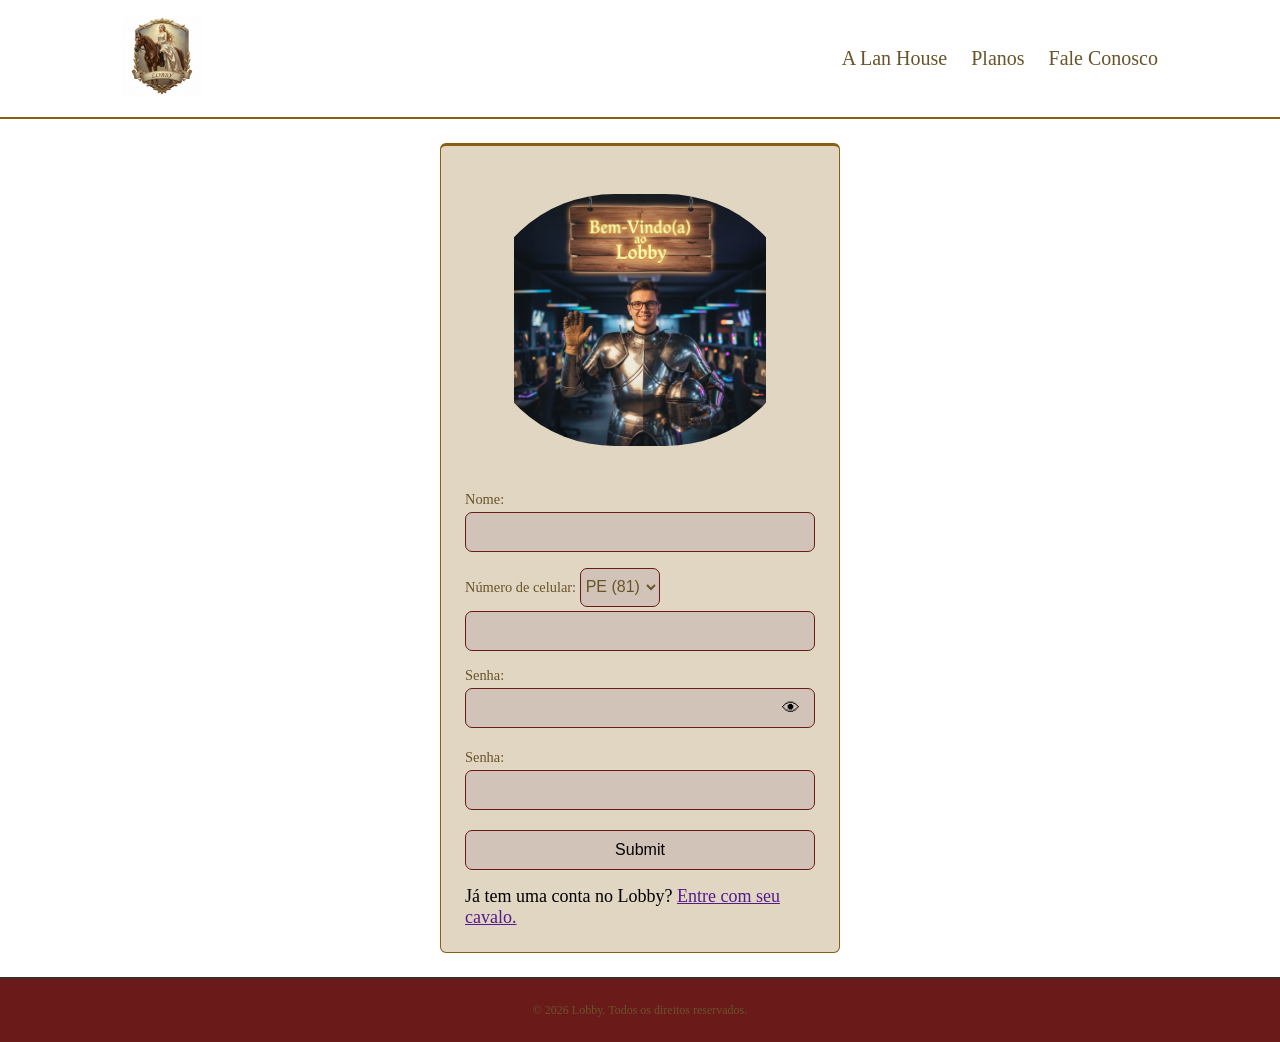
<file: forms.html>
<!DOCTYPE html>
<html lang="pt-br">

<head>
    <meta charset="UTF-8">
    <meta name="viewport" content="width=device-width, initial-scale=1.0">
    <title>Planos</title>
    <link rel="stylesheet" href="./css/cadastro.css">
</head>

<body>
    <header class="navbar">
        <div class="header">
            <a href="./index.html"><img id="logo" src="./img/brasao lobby.png" alt="Logo lobby"></a>
            <button class="menu-toggle" id="menu-toggle">&#9776;</button>
            <nav class="nav-links">
                <a href="./index.html">A Lan House</a>
                <a href="./forms.html">Planos</a>
                <a href="#">Fale Conosco</a>
            </nav>
        </div>
    </header>

    <section>

        <div class="pai">
            <form class="form">

                <div class="boasVindas">
                    <img src="./img/cavaleiro dando boas vindas.png" alt="Cavaleiro acenando">
                </div>

                <div id="nome">
                    <label for="nome">Nome:</label>
                    <input type="text" name="">

                </div>
                <div>
                    <label for="numero">
                        Número de celular:
                        <select class="dropdown-btn">
                            <option value="81">PE (81)</option>
                            <option value="71">BA (71)</option>
                            <option value="85">CE (85)</option>
                            <option value="98">MA (98)</option>
                            <option value="83">PB (83)</option>
                            <option value="84">RN (84)</option>
                            <option value="79">SE (79)</option>
                            <option value="82">AL (82)</option>
                        </select>
                    </label>
                    <input type="tel" name="" id="numeroCelular">
                </div>

                <div class="campo-senha">

                    <label for="senha">Senha:</label>

                    <div class="senha-container">

                        <input type="password" id="senha">

                        <span id="mostrarSenha">👁</span>

                    </div>

                    <p id="erroSenha"></p>

                </div>

                <div>
                    <label for="senha">Senha:</label>
                    <input type="password" name="" id="senha">
                </div>

                <div>
                    <label for="enviar"></label>
                    <input type="submit" name="" id="enviar">
                </div>


                <p>Já tem uma conta no Lobby? <a href="">Entre com seu cavalo.</a></p>
            </form>

        </div>
    </section>

    <footer class="footer">
        <p>© 2026 Lobby. Todos os direitos reservados.</p>
    </footer>

    <script src="./js/script.js"></script>

</body>

</html>
</file>
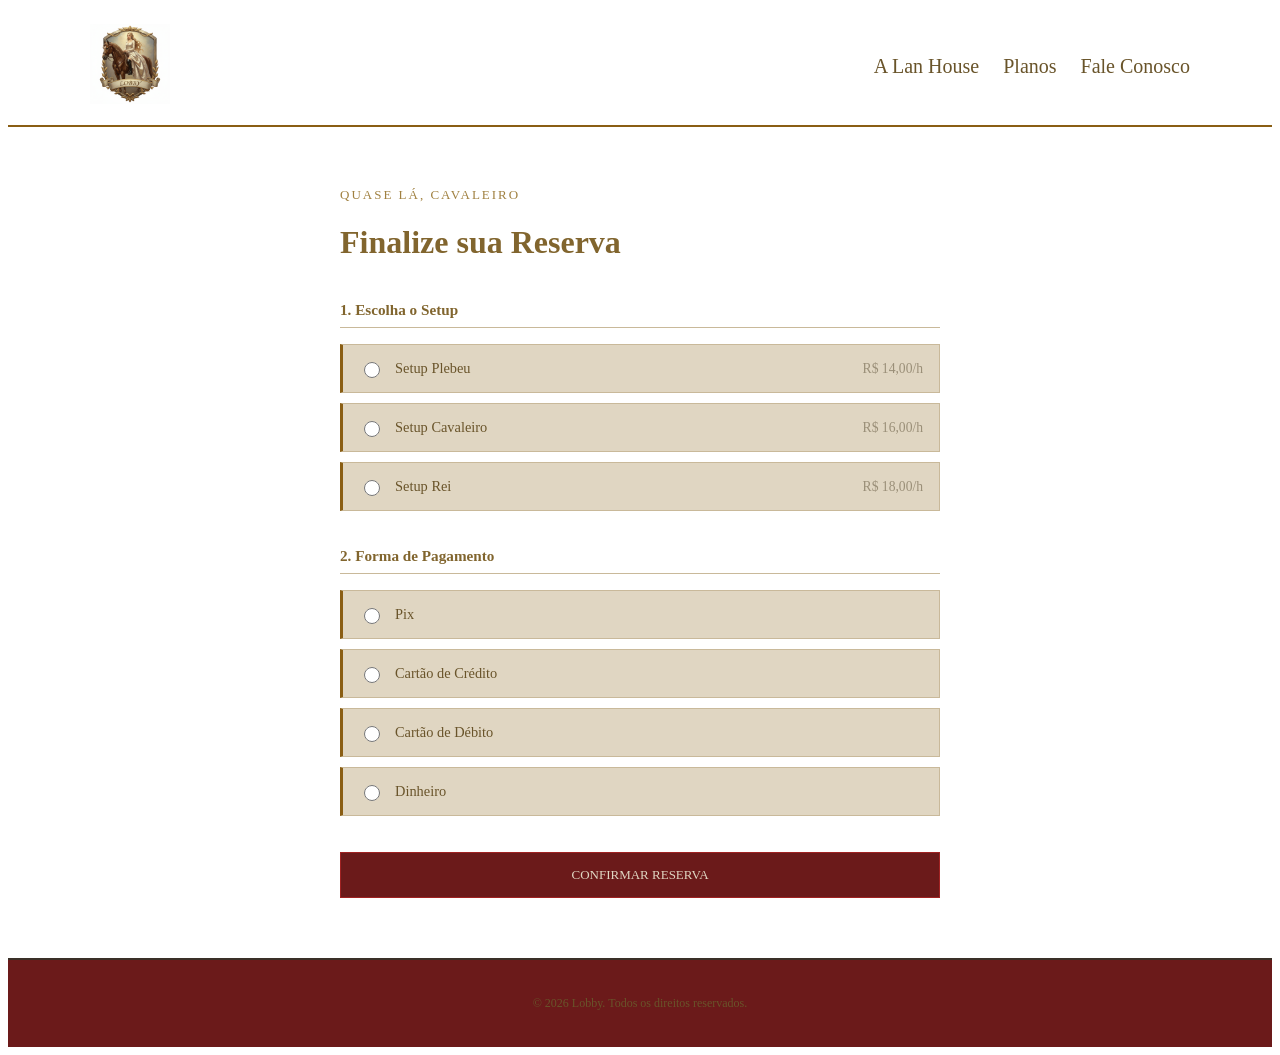
<file: reserva.html>
<!DOCTYPE html>
<html lang="pt-br">
<head>
  <meta charset="UTF-8">
  <meta name="viewport" content="width=device-width, initial-scale=1.0">
  <title>Reserva — Lobby</title>
  <link rel="stylesheet" href="./css/style.css">
  <link rel="stylesheet" href="./css/style.css">
</head>
<body>
  <header class="navbar">
    <div class="header">
      <a href="./index.html"><img id="logo" src="./img/brasao lobby.png" alt="Logo lobby"></a>
      <nav class="nav-links">
        <a href="./index.html">A Lan House</a>
        <a href="./forms.html">Planos</a>
        <a href="">Fale Conosco</a>
      </nav>
    </div>
  </header>

  <div class="reserva-container">
    <p class="reserva-tag">QUASE LÁ, CAVALEIRO</p>
    <h1 class="reserva-titulo">Finalize sua Reserva</h1>

    <div class="reserva-secao">
      <h3>1. Escolha o Setup</h3>
      <div class="plano-opcoes">
        <div class="plano-opcao">
          <input type="radio" name="plano" id="plebeu" value="Plebeu">
          <label for="plebeu">Setup Plebeu</label>
          <span>R$ 14,00/h</span>
        </div>
        <div class="plano-opcao">
          <input type="radio" name="plano" id="cavaleiro" value="Cavaleiro">
          <label for="cavaleiro">Setup Cavaleiro</label>
          <span>R$ 16,00/h</span>
        </div>
        <div class="plano-opcao">
          <input type="radio" name="plano" id="rei" value="Rei">
          <label for="rei">Setup Rei</label>
          <span>R$ 18,00/h</span>
        </div>
      </div>
    </div>


    <div class="reserva-secao">
      <h3>2. Forma de Pagamento</h3>
      <div class="pagamento-opcoes">
        <div class="pagamento-opcao">
          <input type="radio" name="pagamento" id="pix" value="Pix">
          <label for="pix">Pix</label>
        </div>
        <div class="pagamento-opcao">
          <input type="radio" name="pagamento" id="credito" value="Crédito">
          <label for="credito">Cartão de Crédito</label>
        </div>
        <div class="pagamento-opcao">
          <input type="radio" name="pagamento" id="debito" value="Débito">
          <label for="debito">Cartão de Débito</label>
        </div>
        <div class="pagamento-opcao">
          <input type="radio" name="pagamento" id="dinheiro" value="Dinheiro">
          <label for="dinheiro">Dinheiro</label>
        </div>
      </div>
    </div>

    <button class="reserva-botao" onclick="confirmarReserva()">Confirmar Reserva</button>
  </div>

  <footer class="footer">
    <p>© 2026 Lobby. Todos os direitos reservados.</p>
  </footer>

  <script>
    function confirmarReserva() {
      const plano = document.querySelector('input[name="plano"]:checked');
      const pagamento = document.querySelector('input[name="pagamento"]:checked');

      if (!plano) {
        alert("Escolha um setup antes de continuar.");
        return;
      }

      if (!pagamento) {
        alert("Escolha uma forma de pagamento.");
        return;
      }

      alert("Reserva confirmada! Setup " + plano.value + " — Pagamento via " + pagamento.value + ". Até já, cavaleiro!");
      window.location.href = "./index.html";
    }
  </script>

</body>
</html>
</file>
<file: css/cadastro.css>
* {
    margin: 0;
    padding: 0;
    box-sizing: border-box;
}

body {
    font-family: 'Crimson Text', serif;
    font-size: 18px;
}

.menu-toggle {
    display: none;
    background: none;
    border: none;
    font-size: 1.8rem;
    color: #69542a;
    cursor: pointer;
}

.navbar {
    background-color: #fff;
    border-bottom: 2px solid #8a5e14;
}

.header {
    display: flex;
    align-items: center;
    justify-content: space-between;
    max-width: 1100px;
    margin: 0 auto;
    padding: 16px 32px;
}

#logo {
    height: 80px;
    width: 80px;
    object-fit: contain;
}

.nav-links {
    display: flex;
    gap: 24px;
}

.nav-links a {
    color: #69542a;
    text-decoration: none;
    font-family: 'Cinzel', serif;
    font-size: 20px;
    transition: color 0.2s;
}

.nav-links a:hover {
    color: #a08040;
}

.pai {
    display: flex;
    align-items: center;
    justify-content: center;
    padding: 24px 16px;

}

.boasVindas img {
    width: 100%;
    height: 300px;
    padding: 24px 16px;
    object-fit: contain;
    border-radius: 750px;
}

.form {
    display: flex;
    flex-direction: column;
    gap: 16px;
    width: 100%;
    max-width: 400px;
    margin: 0 auto;
    border: 1px solid #8a5e14;
    background-color: #e0d6c2;
    border-radius: 6px;
    border-top: 3px solid #8a5e14;
    padding: 24px;

}

input {
    width: 100%;
    padding: 10px 14px;
    border: 1px solid #6b1a1a;
    border-radius: 7px;
    font-size: 1rem;
    background-color: #d1c3b7;

}

label {
    display: block;
    margin-bottom: 4px;
    font-size: 0.9rem;
    color: #69542a;
}

select {
    border: 1px solid #6b1a1a;
    border-radius: 7px;
    padding: 8px 3px 10px 1px;
    font-size: 1rem;
    cursor: pointer;
    width: 80px;
    color: #69542a;
    background-color: #d1c3b7;
}

.footer {
    background: #6b1a1a;
    border-top: 2px solid #3a3028;
    text-align: center;
    padding: 24px 32px;
    font-family: 'Cinzel', serif;
    font-size: 12px;
    color: #69542a;
}


@media (max-width: 768px) {
    .menu-toggle {
        display: block;
    }

    .nav-links {
        display: none;
        flex-direction: column;
        position: absolute;
        top: 80px;
        right: 0;
        background: #fff;
        width: 100%;
        padding: 16px;
        border-top: 2px solid #8a5e14;
    }

    .nav-links.aberto {
        display: flex;
    }
}

.senha-container {
    position: relative;
    width: 100%;
}

#senha {
    width: 100%;
    padding: 10px 45px 10px 14px;
    border: 1px solid #6b1a1a;
    border-radius: 7px;
    font-size: 1rem;
    background-color: #d1c3b7;
}

#mostrarSenha {
    position: absolute;
    right: 15px;
    top: 50%;
    transform: translateY(-50%);
    cursor: pointer;
    font-size: 18px;
    user-select: none;
}

#erroSenha {
    color: red;
    font-size: 14px;
    margin-top: 5px;
}

@media (max-width: 768px) {

    .menu-toggle {
        display: block;
    }

    .nav-links {

        display: none;

        flex-direction: column;

        position: absolute;

        top: 100px;

        left: 0;

        width: 100%;

        background-color: #ffffff;

        padding: 20px;

        gap: 20px;

        z-index: 999;

        border-top: 2px solid #8a5e14;

    }

    .nav-links.aberto {

        display: flex;

    }

    .nav-links a {

        font-size: 18px;

        padding: 10px 0;

        width: 100%;

        text-align: center;

    }

}
</file>
<file: css/style.css>
le · CSS
* {
  margin: 0;
  padding: 0;
  box-sizing: border-box;
}
 
body {
  font-family: 'Crimson Text', serif;
  font-size: 18px;
}
 
.navbar {
  background-color: #fff;
  border-bottom: 2px solid #8a5e14;
}
 
.header {
  display: flex;
  align-items: center;
  justify-content: space-between;
  max-width: 1100px;
  margin: 0 auto;
  padding: 16px 32px;
}
 
#logo {
  height: 80px;
  width: 80px;
  object-fit: contain;
}
 
.nav-links {
  display: flex;
  gap: 24px;
}
 
.nav-links a {
  color: #69542a;
  text-decoration: none;
  font-family: 'Cinzel', serif;
  font-size: 20px;
  transition: color 0.2s;
}
 
.nav-links a:hover {
  color: #a08040;
}
 
.hero {
  position: relative;
  text-align: center;
}
 
#hero-imagem {
  width: 100%;
  height: 520px;
  object-fit: cover;
  display: block;
  filter: brightness(0.4) sepia(0.2);
}
 
#hero-titulo {
  position: absolute;
  top: 32%;
  left: 50%;
  transform: translateX(-50%);

  width: 85%;

  font-family: 'Cinzel', serif;
  font-size: 50px;
  color: #e8b84b;

  text-shadow: 0 2px 16px rgba(0, 0, 0, 0.8);
}
 
#hero-subtitulo {
  position: absolute;
  top: 58%;
  left: 50%;
  transform: translateX(-50%);

  width: 75%;

  font-size: 25px;
  font-style: italic;
  color: #e0d6c2;
  text-shadow: 0 1px 10px rgba(0, 0, 0, 0.9);
}
 
span {
  color: #9b6e04;
}
 
#hero-botao {
  position: absolute;
  bottom: 50px;
  left: 50%;
  transform: translateX(-50%);

  background: transparent;
  color: #e8b84b;
  border: 1px solid #8a5e14;

  font-family: 'Cinzel', serif;
  font-size: 13px;

  padding: 12px 36px;

  cursor: pointer;

  transition: background 0.2s, color 0.2s;
}
 
#hero-botao:hover {
  background: #8a5e14;
  color: #fff;
}
 
.banner-reserva {
  display: flex;
  align-items: center;
  gap: 48px;
  max-width: 1100px;
  margin: 0 auto;
  padding: 72px 32px;
}
 
.banner-reserva-texto {
  flex: 1;
}
 
.banner-reserva-tag {
  font-family: 'Cinzel', serif;
  font-size: 12px;
  font-weight: bold;
  color: #81652e;
  letter-spacing: 2px;
  margin-bottom: 8px;
}
 
.banner-reserva-titulo {
  font-family: 'Cinzel', serif;
  font-size: 2.5rem;
  color: #81652e;
  margin: 0 0 20px;
}
 
.banner-reserva-texto p {
  color: #9a8f78;
  font-style: italic;
  margin-bottom: 28px;
  line-height: 1.6;
}
 
.banner-reserva-texto button {
  background: #6b1a1a;
  color: #e0d6c2;
  border: 1px solid #a02222;
  font-family: 'Cinzel', serif;
  font-size: 13px;
  padding: 12px 36px;
  cursor: pointer;
  transition: background 0.2s;
  text-transform: uppercase;
}
 
.banner-reserva-texto button:hover {
  background: #a02222;
  background: #e8b84b;
  color: #000000;
}
 
.banner-reserva-imagem {
  flex: 1;
}
 
.banner-reserva-imagem img {
  width: 100%;
  border: 1px solid #3a3028;
  filter: brightness(0.85) sepia(0.1);
}
 
.planos-container {
  background: #4e0808;
  border-top: 2px solid #8a5e14;
  border-bottom: 2px solid #8a5e14;
  padding: 72px 32px;
  text-align: center;
}
 
.planos-tag {
  font-family: 'Cinzel', serif;
  font-size: 13px;
  color: #a08040;
  margin-bottom: 12px;
}
 
.planos-titulo {
  font-family: 'Cinzel', serif;
  font-size: 1.9rem;
  color: #e0d6c2;
  margin-bottom: 8px;
}
 
.planos-subtitulo {
  font-size: 1rem;
  font-style: italic;
  color: #a08040;
  margin-bottom: 48px;
}
 
.planos-lista {
  display: flex;
  gap: 24px;
  justify-content: center;
  flex-wrap: wrap;
}
 
.plano-item {
  flex: 1;
  min-width: 260px;
  max-width: 320px;
  background: #e0d6c2;
  border: 1px solid #3a3028;
  border-top: 3px solid #8a5e14;
  padding: 32px 24px;
  text-align: left;
  transition: border-top-color 0.2s;
}
 
.plano-item:hover {
  border-top-color: #e8b84b;
}
 
.plano-item h4 {
  font-family: 'Cinzel', serif;
  font-size: 0.95rem;
  color: #e8b84b;
  text-align: center;
  padding-bottom: 16px;
  margin-bottom: 20px;
  border-bottom: 1px solid #3a3028;
}
 
.plano-item ul {
  list-style: none;
  padding: 0;
}
 
.plano-item li {
  color: #9a8f78;
  font-size: 0.95rem;
  line-height: 1.7;
  margin-bottom: 8px;
}
 
.plano-valores {
  color: #e0d6c2;
  border-top: 1px solid #3a3028;
  padding-top: 16px;
  margin-top: 16px;
  margin-bottom: 0;
}
 
.planos-botao-reserva {
  display: block;
  margin: 48px auto 0;
  background: #e8b84b;
  color: black;
  border: 1px solid #a02222;
  font-family: 'Cinzel', serif;
  font-size: 13px;
  padding: 14px 48px;
  cursor: pointer;
  transition: background 0.2s;
  text-transform: uppercase;
}
 
.planos-botao-reserva:hover {
  background: #6b1a1a;
  color: #e0d6c2;
}
 
.redes-sociais {
  text-align: center;
  padding: 48px 32px;
  font-family: 'Cinzel', serif;
  font-size: 13px;
  color: #a08040;
}
 
.nome {
  padding: 20px 0px 10px;
}
 
#instagram {
  padding-top: 1px;
  width: 8%;
}
 
a {
  text-decoration: none;
}
 
#divisao {
  display: flex;
  align-items: center;
  justify-items: center;
  border-bottom: 1px solid #6b1a1a;
  width: 50%;
  margin-left: 25%;
}
 
.contato {
  display: flex;
  align-items: flex-start;
  gap: 48px;
  max-width: 1100px;
  margin: 0 auto;
  padding: 72px 32px;
}
 
.contato-texto {
  flex: 1;
}
 
.contato-tag {
  font-family: 'Cinzel', serif;
  font-size: 13px;
  color: #a08040;
  margin-bottom: 8px;
}
 
.contato-texto h3 {
  font-family: 'Cinzel', serif;
  font-size: 1.9rem;
  color: #81652e;
  margin-bottom: 32px;
}
 
.contato-info {
  display: flex;
  align-items: center;
  gap: 12px;
  margin-bottom: 16px;
}
 
.contato-info img {
  width: 20px;
  height: 20px;
  object-fit: contain;
}
 
.contato-info p {
  color: #9a8f78;
  font-size: 0.95rem;
  line-height: 1.6;
}
 
.contato-mapa {
  flex: 1;
}
 
.contato-mapa iframe {
  width: 100%;
  border: 1px solid #3a3028;
}
 
.pai {
  display: flex;
  align-items: center;
  justify-content: center;
  padding: 24px 16px;
}
 
.boasVindas img {
  width: 100%;
  height: 300px;
  padding: 24px 16px;
  object-fit: contain;
  border-radius: 750px;
}
 
.form {
  display: flex;
  flex-direction: column;
  gap: 16px;
  width: 100%;
  max-width: 400px;
  margin: 0 auto;
  border: 1px solid #8a5e14;
  background-color: #e0d6c2;
  border-radius: 6px;
  border-top: 3px solid #8a5e14;
  padding: 24px;
}
 
input {
  width: 100%;
  padding: 10px 14px;
  border: 1px solid #6b1a1a;
  border-radius: 7px;
  font-size: 1rem;
  background-color: #d1c3b7;
}
 
label {
  display: block;
  margin-bottom: 4px;
  font-size: 0.9rem;
  color: #69542a;
}
 
select {
  appearance: none;
  border: 1px solid #6b1a1a;
  border-radius: 7px;
  padding: 8px 3px 10px 1px;
  font-size: 1rem;
  cursor: pointer;
  width: 80px;
  color: #69542a;
  background-image: url("data:image/svg+xml,%3Csvg xmlns='http://www.w3.org/2000/svg' width='12' height='12' viewBox='0 0 12 12'%3E%3Cpath fill='%2369542a' d='M6 8L1 3h10z'/%3E%3C/svg%3E");
  background-repeat: no-repeat;
  background-position: right 10px center;
  background-color: #d1c3b7;
}
 
.footer {
  background: #6b1a1a;
  border-top: 2px solid #3a3028;
  text-align: center;
  padding: 24px 32px;
  font-family: 'Cinzel', serif;
  font-size: 12px;
  color: #69542a;
}
 
.reserva-container {
  max-width: 600px;
  margin: 60px auto;
  padding: 0 32px;
}
 
.reserva-tag {
  font-family: 'Cinzel', serif;
  font-size: 13px;
  color: #a08040;
  letter-spacing: 2px;
  margin-bottom: 8px;
}
 
.reserva-titulo {
  font-family: 'Cinzel', serif;
  font-size: 2rem;
  color: #81652e;
  margin-bottom: 40px;
}
 
.reserva-secao {
  margin-bottom: 36px;
}
 
.reserva-secao h3 {
  font-family: 'Cinzel', serif;
  font-size: 0.95rem;
  color: #81652e;
  margin-bottom: 16px;
  border-bottom: 1px solid #c9b99a;
  padding-bottom: 8px;
}
 
.plano-opcoes {
  display: flex;
  flex-direction: column;
  gap: 10px;
}
 
.plano-opcao {
  display: flex;
  align-items: center;
  gap: 12px;
  background: #e0d6c2;
  border: 1px solid #c9b99a;
  border-left: 3px solid #8a5e14;
  padding: 14px 16px;
  cursor: pointer;
  transition: border-left-color 0.2s, background 0.2s;
}
 
.plano-opcao:hover {
  border-left-color: #e8b84b;
  background: #ede6d6;
}
 
.plano-opcao input[type="radio"] {
  accent-color: #8a5e14;
  width: 16px;
  height: 16px;
  border: none;
  padding: 0;
  background: none;
}
 
.plano-opcao label {
  font-family: 'Cinzel', serif;
  font-size: 0.9rem;
  color: #69542a;
  cursor: pointer;
  margin: 0;
}
 
.plano-opcao span {
  margin-left: auto;
  font-size: 0.85rem;
  color: #9a8f78;
}
 
.pagamento-opcoes {
  display: flex;
  flex-direction: column;
  gap: 10px;
}
 
.pagamento-opcao {
  display: flex;
  align-items: center;
  gap: 12px;
  background: #e0d6c2;
  border: 1px solid #c9b99a;
  border-left: 3px solid #8a5e14;
  padding: 14px 16px;
  cursor: pointer;
  transition: border-left-color 0.2s, background 0.2s;
}
 
.pagamento-opcao:hover {
  border-left-color: #e8b84b;
  background: #ede6d6;
}
 
.pagamento-opcao input[type="radio"] {
  accent-color: #8a5e14;
  width: 16px;
  height: 16px;
  border: none;
  padding: 0;
  background: none;
}
 
.pagamento-opcao label {
  font-family: 'Cinzel', serif;
  font-size: 0.9rem;
  color: #69542a;
  cursor: pointer;
  margin: 0;
}
 
.reserva-botao {
  display: block;
  width: 100%;
  background: #6b1a1a;
  color: #e0d6c2;
  border: 1px solid #a02222;
  font-family: 'Cinzel', serif;
  font-size: 13px;
  padding: 14px;
  cursor: pointer;
  text-transform: uppercase;
  transition: background 0.2s;
  margin-top: 8px;
}
 
.reserva-botao:hover {
  background: #e8b84b;
  color: #000;
}
 
@media (max-width: 600px) {
  .elemento {
    width: 100%;

    text-align: center;

  }

  #hero-titulo {
    top: 28%;
    font-size: 32px;
    width: 90%;
  }

  #hero-subtitulo {
    top: 52%;
    font-size: 16px;
    width: 85%;
  }

  #hero-botao {
    bottom: 35px;
    font-size: 12px;
    padding: 10px 24px;
  }
</file>
